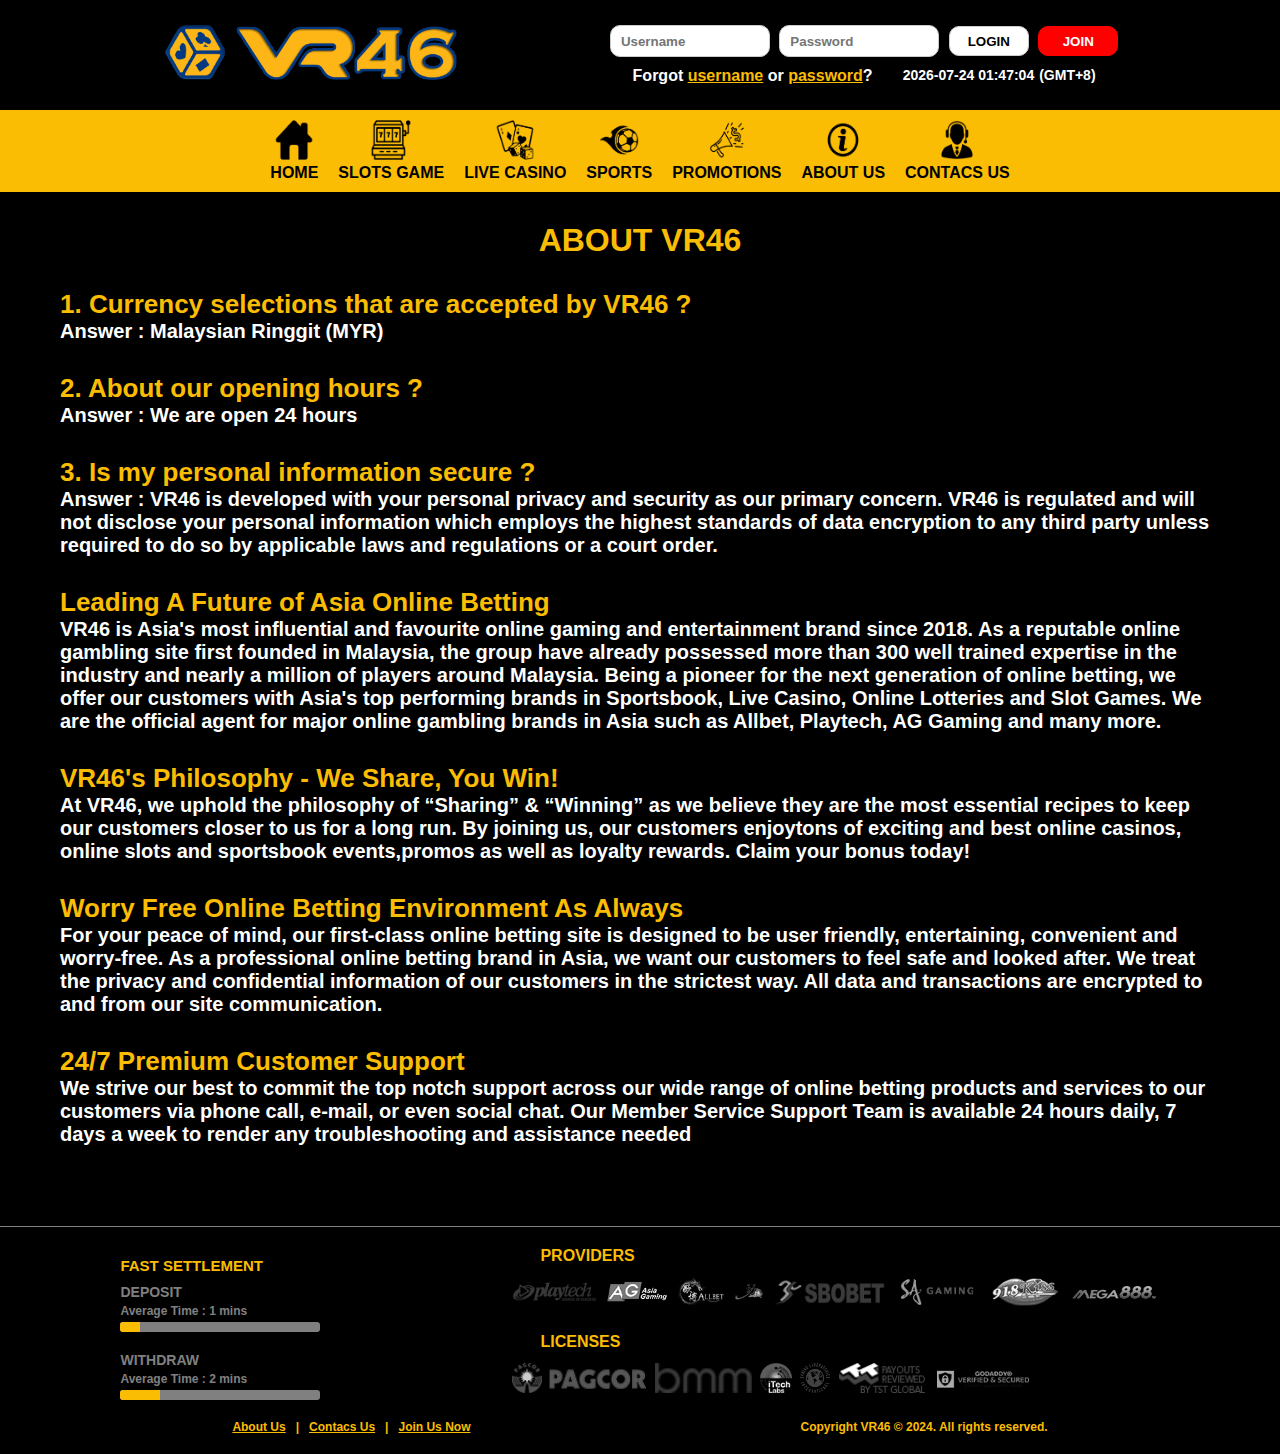
<file: about.html>
<!DOCTYPE html>
<html>
<head>
	<meta charset="utf-8">
	<link rel="stylesheet" type="text/css" href="style.css">

	<title>VR46 Gaming</title>
	<link rel="shortcut icon" href="Banner\Icon\logo.png">
	
	<style>
		#outer0 {
			display: flex;
			justify-content: center;
			text-align: center;
		}
	</style>

</head>
<body onload="startTime()">

<div id="outer0">
	<div id="inner0"></div>

		<header>

				<div class="header-cover">

						<div class="header-logo">
							<img src="Banner\iconspin.png" class="iconspin">
							<img src="Banner\logo2.png" class="logo">
						</div>


					<div class="header-cont">
							<input type="text" name="Username" placeholder="Username" class="box" required>
							<input type="password" name="Password" placeholder="Password" class="box" required>
							<button class="login"><a href="about.html" type="button">LOGIN</a></button>
							<button class="join"><a href="join.html">JOIN</a></button>

						<div class="header-down">
							<div>
								Forgot&nbsp;<a href="contac.html">username</a>&nbsp;or&nbsp;<a href="contac.html">password</a>?
							</div>

							<div id="time" class="time"></div>
							<p>(GMT+8)</p>

						</div>

					</div>

				</div>
		</header>
</div>

		<script>
		function startTime() {
		  const today = new Date();
		  let mo = today.getMonth() + 1;
		  let de = today.getDate();
		  let y = today.getFullYear();
		  let h = today.getHours();
		  let m = today.getMinutes();
		  let s = today.getSeconds();
		  m = checkTime(m);
		  s = checkTime(s);
		  mo = checkTime(mo);
		  de = checkTime(de);
		  h = checkTime(h);
		  
		  
		  document.getElementById('time').innerHTML =  y + "-" + mo + "-" + de + " " +  h + ":" + m + ":" + s;
		  setTimeout(startTime, 1000);
		}

		function checkTime(i) {
		  if (i < 10) {i = "0" + i};  // add zero in front of numbers < 10
		  return i;
		}
	</script>


	<!-- Top Bar Content -->

	<nav class="navbar">
		<div class="navdiv">
			<ul>

				<li class="page-nav">
					<a href="index.html">
						<div class="div-nav">
							<div class="nav-icon"> <img src="Banner\Icon\home.png"></div>
								<div class="wor-nav">HOME</div>
						</div>
					</a>
				</li>

				<li class="page-nav">
					<a href="#">
						<div class="div-nav">
							<div class="nav-icon"> <img src="Banner\Icon\slot.png"></div>
								<div class="wor-nav">SLOTS GAME</div>
						</div>
					</a>

					<div class="control-sub">
						<ul id="submenu">

							<div class="menu-product">

										<div class="product-sub">
											<li>
												<a href="join.html">
												<div class="div-nav">
												<div class="nav-icon"> <img src="Banner\Product\Slot\s1.png"></div>
											</li>
										</div>

										<div class="product-sub">
											<li>
												<a href="join.html">
												<div class="div-nav">
												<div class="nav-icon"> <img src="Banner\Product\Slot\s2.png"></div>
											</li>
										</div>

										<div class="product-sub">
											<li>
												<a href="join.html">
												<div class="div-nav">
												<div class="nav-icon"> <img src="Banner\Product\Slot\s3.png"></div>
											</li>
										</div>

										<div class="product-sub">
											<li>
												<a href="join.html">
												<div class="div-nav">
												<div class="nav-icon"> <img src="Banner\Product\Slot\s4.png"></div>
											</li>
										</div>

										<div class="product-sub">
											<li>
												<a href="join.html">
												<div class="div-nav">
												<div class="nav-icon"> <img src="Banner\Product\Slot\s5.png"></div>
											</li>
										</div>

										<div class="product-sub">
											<li>
												<a href="join.html">
												<div class="div-nav">
												<div class="nav-icon"> <img src="Banner\Product\Slot\s6.png"></div>
											</li>
										</div>

							</div>

						</ul>
					</div>

				</li>

				<li class="page-nav">
					<a href="#">
						<div class="div-nav">
							<div class="nav-icon"> <img src="Banner\Icon\live.png"></div>
								<div class="wor-nav">LIVE CASINO</div>
						</div>
					</a>

					<div class="control-sub">
						<ul id="submenu">

							<div class="menu-product">

										<div class="product-sub">
											<li>
												<a href="join.html">
												<div class="div-nav">
												<div class="nav-icon"> <img src="Banner\Product\Live\l1.png"></div>
											</li>
										</div>

										<div class="product-sub">
											<li>
												<a href="join.html">
												<div class="div-nav">
												<div class="nav-icon"> <img src="Banner\Product\Live\l2.png"></div>
											</li>
										</div>

										<div class="product-sub">
											<li>
												<a href="join.html">
												<div class="div-nav">
												<div class="nav-icon"> <img src="Banner\Product\Live\l3.png"></div>
											</li>
										</div>

										<div class="product-sub">
											<li>
												<a href="join.html">
												<div class="div-nav">
												<div class="nav-icon"> <img src="Banner\Product\Live\l5.png"></div>
											</li>
										</div>

										<div class="product-sub">
											<li>
												<a href="join.html">
												<div class="div-nav">
												<div class="nav-icon"> <img src="Banner\Product\Live\l6.png"></div>
											</li>
										</div>

										<div class="product-sub">
											<li>
												<a href="join.html">
												<div class="div-nav">
												<div class="nav-icon"> <img src="Banner\Product\Live\l7.png"></div>
											</li>
										</div>

							</div>

						</ul>
					</div>

				</li>

				<li class="page-nav">
					<a href="#">
						<div class="div-nav">
							<div class="nav-icon"> <img src="Banner\Icon\sport.png"></div>
								<div class="wor-nav">SPORTS</div>
						</div>
					</a>

					<div class="control-sub">
						<ul id="submenu">

							<div class="menu-product">

										<div class="product-sub">
											<li>
												<a href="join.html">
												<div class="div-nav">
												<div class="nav-icon"> <img src="Banner\Product\Sport\maxbet.png"></div>
											</li>
										</div>

							</div>

						</ul>
					</div>

				</li>

				<li class="page-nav">
					<a href="promotion.html">
						<div class="div-nav">
							<div class="nav-icon"> <img src="Banner\Icon\promotion.png"></div>
								<div class="wor-nav">PROMOTIONS</div>
						</div>
					</a>
				</li>

				<li class="page-nav">
					<a href="about.html">
						<div class="div-nav">
							<div class="nav-icon"> <img src="Banner\Icon\about.png"></div>
								<div class="wor-nav">ABOUT US</div>
						</div>
					</a>
				</li>

				<li class="page-nav">
					<a href="contac.html">
						<div class="div-nav">
							<div class="nav-icon"> <img src="Banner\Icon\contac.png"></div>
								<div class="wor-nav">CONTACS US</div>
						</div>
					</a>
				</li>

			</ul>
		</div>
	</nav>

	<!-- End Top Bar Content -->

	<div class="about">
		<h1>ABOUT VR46</h1>

		<div class="about1">
			<h2>1. Currency selections that are accepted by VR46 ?</h2>
			<h6>Answer : Malaysian Ringgit (MYR)</h6>
		</div>

		<div class="about2">
		<h2>2. About our opening hours ?</h2>
		<h6>Answer : We are open 24 hours</h6>
		</div>

		<div class="about3">
		<h2>3. Is my personal information secure ?</h2>
		<h6>Answer : VR46 is developed with your personal privacy and security as our primary concern.  VR46 is regulated and will not disclose your personal information which employs the highest standards of data encryption to any third party unless required to do so by applicable laws and regulations or a court order. </h6>
		</div>

		<div class="about-all">
		<h2>Leading A Future of Asia Online Betting</h2>
		<h6>VR46 is Asia's most influential and favourite online gaming and entertainment brand since 2018. As a reputable online gambling site first founded in Malaysia, the group have already possessed more than 300 well trained expertise in the industry and nearly a million of players around Malaysia. Being a pioneer for the next generation of online betting, we offer our customers with Asia's top performing brands in Sportsbook, Live Casino, Online Lotteries and Slot Games. We are the official agent for major online gambling brands in Asia such as Allbet, Playtech, AG Gaming and many more.</h6>
		</div>
			
		<div class="about-all">
		<h2>VR46's Philosophy - We Share, You Win!</h2>
		<h6>At VR46, we uphold the philosophy of “Sharing” & “Winning” as we believe they are the most essential recipes to keep our customers closer to us for a long run. By joining us, our customers enjoytons of exciting and best online casinos, online slots and sportsbook events,promos as well as loyalty rewards. Claim your bonus today!</h6>
		</div>
		
		<div class="about-all">
		<h2>Worry Free Online Betting Environment As Always</h2>
		<h6>For your peace of mind, our first-class online betting site is designed to be user friendly, entertaining, convenient and worry-free. As a professional online betting brand in Asia, we want our customers to feel safe and looked after. We treat the privacy and confidential information of our customers in the strictest way. All data and transactions are encrypted to and from our site communication.</h6>
		</div>

		<div class="about-all">
		<h2>24/7 Premium Customer Support</h2>
		<h6>We strive our best to commit the top notch support across our wide range of online betting products and services to our customers via phone call, e-mail, or even social chat. Our Member Service Support Team is available 24 hours daily, 7 days a week to render any troubleshooting and assistance needed</h6>
		</div>

	</div>
		
<!-- Footer container -->

<div class="footer-bg">

	<div id="verticle-line" class="footer-line"></div>

	<div id="outer10">
		<div id="inner10"></div>

	<div class="row1">

		<div class="footer">
			<div class="process">
				<div class="top-name">FAST SETTLEMENT</div>
				<div class="container-text">DEPOSIT</div>
				<div class="container-text2">Average Time : 1 mins</div>
				<div class="process-bar">
					<div class="processd1 processd2"></div>
				</div>
				<div class="container-text">WITHDRAW</div>
				<div class="container-text2">Average Time : 2 mins</div>
				<div class="process-bar">
					<div class="processw1 processw2"></div>
				</div>
			</div>
		</div>

		<div class="footer">
			<div class="footer-divider">
				<div class="top-name2">PROVIDERS</div>
				<img src="Banner\Footer\providers1.png" class="footer-banner">
				<img src="Banner\Footer\providers2.png" class="footer-banner">
				<img src="Banner\Footer\providers3.png" class="footer-banner">
				<img src="Banner\Footer\providers4.png" class="footer-banner">
				<img src="Banner\Footer\providers5.png" class="footer-banner">
				<img src="Banner\Footer\providers6.png" class="footer-banner">
				<img src="Banner\Footer\providers7.png" class="footer-banner">
				<img src="Banner\Footer\providers8.png" class="footer-banner">
				<div class="top-name2">LICENSES</div>
				<img src="Banner\Footer\licenses1.png" class="footer-banner">
				<img src="Banner\Footer\licenses2.png" class="footer-banner">
				<img src="Banner\Footer\licenses3.png" class="footer-banner">
				<img src="Banner\Footer\licenses4.png" class="footer-banner">
				<img src="Banner\Footer\licenses5.png" class="footer-banner">
				<img src="Banner\Footer\licenses6.png" class="footer-banner">
			</div>
		</div>

	</div>

		<div class="bottom-finish">
			<div class="bottom-text">
				<a href="about.html">About Us</a>
				<div class="text-divider">|</div>
				<a href="contac.html">Contacs Us</a>
				<div class="text-divider">|</div>
				<a href="join.html">Join Us Now</a>
			</div>
				<div class="copyright">Copyright VR46 © 2024. All rights reserved.</div>
		</div>
	</div>
</div>

<!-- End Footer container -->

</body>
</html>
</file>
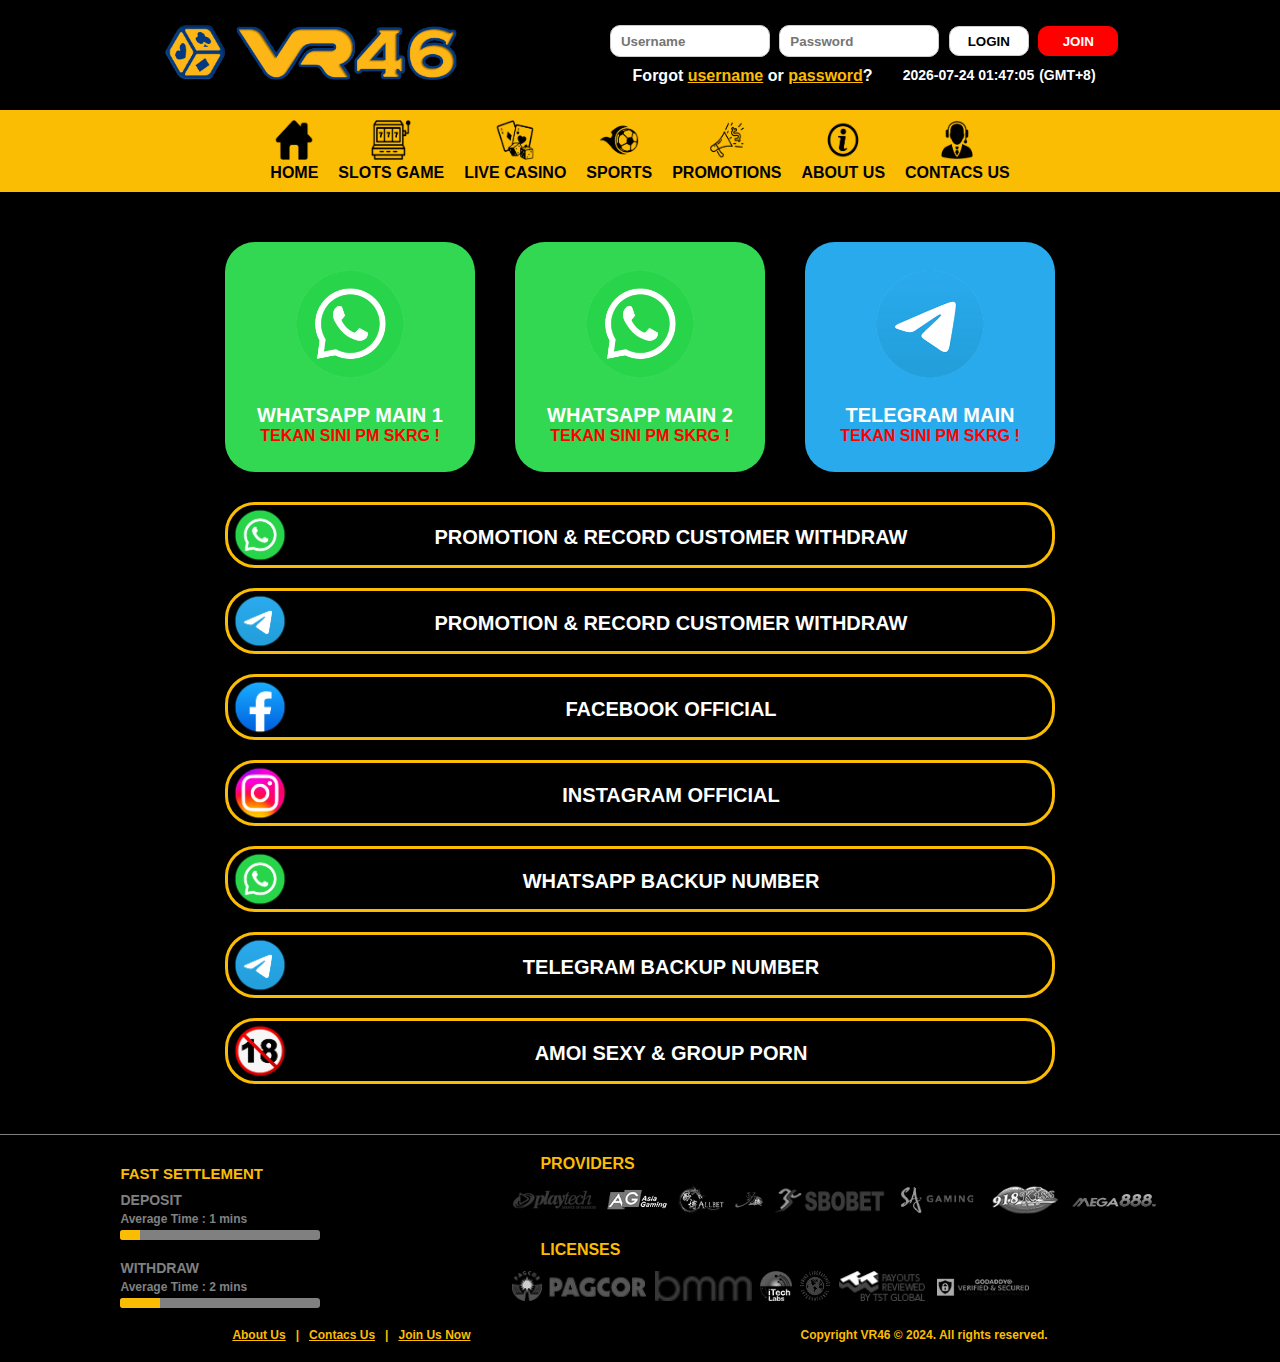
<file: contac.html>
<!DOCTYPE html>
<html>
<head>
	<meta charset="utf-8">
	<link rel="stylesheet" type="text/css" href="style.css">

	<title>VR46 Gaming</title>
	<link rel="shortcut icon" href="Banner\Icon\logo.png">

	<style>
		#outer {
			display: flex;
			justify-content: center;
			text-align: center;
		}
	</style>

	<style>
		#outer2 {
			display: flex;
			justify-content: center;
			text-align: center;
		}
	</style>

	<style>
		#outer0 {
			display: flex;
			justify-content: center;
			text-align: center;
		}
	</style>

</head>
<body onload="startTime()">

<div id="outer0">
	<div id="inner0"></div>

		<header>

				<div class="header-cover">

						<div class="header-logo">
							<img src="Banner\iconspin.png" class="iconspin">
							<img src="Banner\logo2.png" class="logo">
						</div>


					<div class="header-cont">
							<input type="text" name="Username" placeholder="Username" class="box" required>
							<input type="password" name="Password" placeholder="Password" class="box" required>
							<button class="login"><a href="contac.html" type="button">LOGIN</a></button>
							<button class="join"><a href="join.html">JOIN</a></button>

						<div class="header-down">
							<div>
								Forgot&nbsp;<a href="contac.html">username</a>&nbsp;or&nbsp;<a href="contac.html">password</a>?
							</div>

							<div id="time" class="time"></div>
							<p>(GMT+8)</p>

						</div>

					</div>

				</div>
		</header>
</div>

		<script>
		function startTime() {
		  const today = new Date();
		  let mo = today.getMonth() + 1;
		  let de = today.getDate();
		  let y = today.getFullYear();
		  let h = today.getHours();
		  let m = today.getMinutes();
		  let s = today.getSeconds();
		  m = checkTime(m);
		  s = checkTime(s);
		  mo = checkTime(mo);
		  de = checkTime(de);
		  h = checkTime(h);
		  
		  
		  document.getElementById('time').innerHTML =  y + "-" + mo + "-" + de + " " +  h + ":" + m + ":" + s;
		  setTimeout(startTime, 1000);
		}

		function checkTime(i) {
		  if (i < 10) {i = "0" + i};  // add zero in front of numbers < 10
		  return i;
		}
	</script>


	<!-- Top Bar Content -->

	<nav class="navbar">
		<div class="navdiv">
			<ul>

				<li class="page-nav">
					<a href="index.html">
						<div class="div-nav">
							<div class="nav-icon"> <img src="Banner\Icon\home.png"></div>
								<div class="wor-nav">HOME</div>
						</div>
					</a>
				</li>

				<li class="page-nav">
					<a href="#">
						<div class="div-nav">
							<div class="nav-icon"> <img src="Banner\Icon\slot.png"></div>
								<div class="wor-nav">SLOTS GAME</div>
						</div>
					</a>

					<div class="control-sub">
						<ul id="submenu">

							<div class="menu-product">

										<div class="product-sub">
											<li>
												<a href="join.html">
												<div class="div-nav">
												<div class="nav-icon"> <img src="Banner\Product\Slot\s1.png"></div>
											</li>
										</div>

										<div class="product-sub">
											<li>
												<a href="join.html">
												<div class="div-nav">
												<div class="nav-icon"> <img src="Banner\Product\Slot\s2.png"></div>
											</li>
										</div>

										<div class="product-sub">
											<li>
												<a href="join.html">
												<div class="div-nav">
												<div class="nav-icon"> <img src="Banner\Product\Slot\s3.png"></div>
											</li>
										</div>

										<div class="product-sub">
											<li>
												<a href="join.html">
												<div class="div-nav">
												<div class="nav-icon"> <img src="Banner\Product\Slot\s4.png"></div>
											</li>
										</div>

										<div class="product-sub">
											<li>
												<a href="join.html">
												<div class="div-nav">
												<div class="nav-icon"> <img src="Banner\Product\Slot\s5.png"></div>
											</li>
										</div>

										<div class="product-sub">
											<li>
												<a href="join.html">
												<div class="div-nav">
												<div class="nav-icon"> <img src="Banner\Product\Slot\s6.png"></div>
											</li>
										</div>

							</div>

						</ul>
					</div>

				</li>

				<li class="page-nav">
					<a href="#">
						<div class="div-nav">
							<div class="nav-icon"> <img src="Banner\Icon\live.png"></div>
								<div class="wor-nav">LIVE CASINO</div>
						</div>
					</a>

					<div class="control-sub">
						<ul id="submenu">

							<div class="menu-product">

										<div class="product-sub">
											<li>
												<a href="join.html">
												<div class="div-nav">
												<div class="nav-icon"> <img src="Banner\Product\Live\l1.png"></div>
											</li>
										</div>

										<div class="product-sub">
											<li>
												<a href="join.html">
												<div class="div-nav">
												<div class="nav-icon"> <img src="Banner\Product\Live\l2.png"></div>
											</li>
										</div>

										<div class="product-sub">
											<li>
												<a href="join.html">
												<div class="div-nav">
												<div class="nav-icon"> <img src="Banner\Product\Live\l3.png"></div>
											</li>
										</div>

										<div class="product-sub">
											<li>
												<a href="join.html">
												<div class="div-nav">
												<div class="nav-icon"> <img src="Banner\Product\Live\l5.png"></div>
											</li>
										</div>

										<div class="product-sub">
											<li>
												<a href="join.html">
												<div class="div-nav">
												<div class="nav-icon"> <img src="Banner\Product\Live\l6.png"></div>
											</li>
										</div>

										<div class="product-sub">
											<li>
												<a href="join.html">
												<div class="div-nav">
												<div class="nav-icon"> <img src="Banner\Product\Live\l7.png"></div>
											</li>
										</div>

							</div>

						</ul>
					</div>

				</li>

				<li class="page-nav">
					<a href="#">
						<div class="div-nav">
							<div class="nav-icon"> <img src="Banner\Icon\sport.png"></div>
								<div class="wor-nav">SPORTS</div>
						</div>
					</a>

					<div class="control-sub">
						<ul id="submenu">

							<div class="menu-product">

										<div class="product-sub">
											<li>
												<a href="join.html">
												<div class="div-nav">
												<div class="nav-icon"> <img src="Banner\Product\Sport\maxbet.png"></div>
											</li>
										</div>

							</div>

						</ul>
					</div>

				</li>

				<li class="page-nav">
					<a href="promotion.html">
						<div class="div-nav">
							<div class="nav-icon"> <img src="Banner\Icon\promotion.png"></div>
								<div class="wor-nav">PROMOTIONS</div>
						</div>
					</a>
				</li>

				<li class="page-nav">
					<a href="about.html">
						<div class="div-nav">
							<div class="nav-icon"> <img src="Banner\Icon\about.png"></div>
								<div class="wor-nav">ABOUT US</div>
						</div>
					</a>
				</li>

				<li class="page-nav">
					<a href="contac.html">
						<div class="div-nav">
							<div class="nav-icon"> <img src="Banner\Icon\contac.png"></div>
								<div class="wor-nav">CONTACS US</div>
						</div>
					</a>
				</li>

			</ul>
		</div>
	</nav>

	<!-- End Top Bar Content -->

<div id="outer">
	<div id="inner"></div>


	<div class="contac-link-row1">
		

		<div class="per-contac-cover contac-whatsapp-cover">
			<a href="https://wbvr461.wasap.my">
				<div class="per-contac-container">
					<img src="Banner\Social\Whatsapp.png">
					<div class="contac-row1-word">
						<div class="">WHATSAPP MAIN 1</div>
						<div class="upper-contac-wor2">TEKAN SINI PM SKRG !</div>
					</div>
				</div>
			</a>
		</div>


		<div class="per-contac-cover contac-wechat-cover">
			<a href="https://wbvr462.wasap.my">
				<div class="per-contac-container">
					<img src="Banner\Social\Whatsapp.png">
					<div class="contac-row1-word">
						<div class="">WHATSAPP MAIN 2</div>
						<div class="upper-contac-wor2">TEKAN SINI PM SKRG !</div>
					</div>
				</div>
			</a>
		</div>


		<div class="per-contac-cover contac-telegram-cover">
			<a href="https://t.me/vr46_main?text=Amoi+Nak+Join+Dari+Website">
				<div class="per-contac-container">
					<img src="Banner\Social\Telegram.png">
					<div class="contac-row1-word">
						<div class="">TELEGRAM MAIN</div>
						<div class="upper-contac-wor2">TEKAN SINI PM SKRG !</div>
					</div>
				</div>
			</a>
		</div>

	</div>
	

</div>


<div id="outer0">
	<div id="inner0"></div>


	<div class="contac-row2-all-cover">


			<div class="contac-row2-per">
				<a href="https://bit.ly/3V16ujN">

					<div class="contac-row2-container-cover">

						<div class="contac-row2-left">
							<img src="Banner\Social\Whatsapp.png">
						</div>

						<div class="contac-row2-right">
							<div class="contac-row2-wordi">PROMOTION & RECORD CUSTOMER WITHDRAW</div>
						</div>

					</div>

				</a>
			</div>


			<div class="contac-row2-per">
				<a href="https://bit.ly/3V0PMAO">

					<div class="contac-row2-container-cover">

						<div class="contac-row2-left">
							<img src="Banner\Social\Telegram.png">
						</div>

						<div class="contac-row2-right">
							<div class="contac-row2-wordi">PROMOTION & RECORD CUSTOMER WITHDRAW</div>
						</div>

					</div>

				</a>
			</div>


			<div class="contac-row2-per">
				<a href="https://bit.ly/3UXZJ2f">

					<div class="contac-row2-container-cover">

						<div class="contac-row2-left">
							<img src="Banner\Social\Facebook.png">
						</div>

						<div class="contac-row2-right">
							<div class="contac-row2-wordi">FACEBOOK OFFICIAL</div>
						</div>

					</div>

				</a>
			</div>


			<div class="contac-row2-per">
				<a href="https://bit.ly/4dXiw6j">

					<div class="contac-row2-container-cover">

						<div class="contac-row2-left">
							<img src="Banner\Social\Instagram.png">
						</div>

						<div class="contac-row2-right">
							<div class="contac-row2-wordi">INSTAGRAM OFFICIAL</div>
						</div>

					</div>

				</a>
			</div>


			<div class="contac-row2-per">
				<a href="https://wa.link/badsmf">

					<div class="contac-row2-container-cover">

						<div class="contac-row2-left">
							<img src="Banner\Social\Whatsapp.png">
						</div>

						<div class="contac-row2-right">
							<div class="contac-row2-wordi">WHATSAPP BACKUP NUMBER</div>
						</div>

					</div>

				</a>
			</div>


			<div class="contac-row2-per">
				<a href="https://t.me/vr46_mkt2?text=VR46+Backup+Number">

					<div class="contac-row2-container-cover">

						<div class="contac-row2-left">
							<img src="Banner\Social\Telegram.png">
						</div>

						<div class="contac-row2-right">
							<div class="contac-row2-wordi">TELEGRAM BACKUP NUMBER</div>
						</div>

					</div>

				</a>
			</div>


			<div class="contac-row2-per">
				<a href="https://bit.ly/450JWUH">

					<div class="contac-row2-container-cover">

						<div class="contac-row2-left">
							<img src="Banner\Social\Porn18.png">
						</div>

						<div class="contac-row2-right">
							<div class="contac-row2-wordi">AMOI SEXY & GROUP PORN</div>
						</div>

					</div>

				</a>
			</div>



	</div>

</div>

<!-- Footer container -->

<div class="footer-bg">

	<div id="verticle-line" class="footer-line"></div>

	<div id="outer10">
		<div id="inner10"></div>

	<div class="row1">

		<div class="footer">
			<div class="process">
				<div class="top-name">FAST SETTLEMENT</div>
				<div class="container-text">DEPOSIT</div>
				<div class="container-text2">Average Time : 1 mins</div>
				<div class="process-bar">
					<div class="processd1 processd2"></div>
				</div>
				<div class="container-text">WITHDRAW</div>
				<div class="container-text2">Average Time : 2 mins</div>
				<div class="process-bar">
					<div class="processw1 processw2"></div>
				</div>
			</div>
		</div>

		<div class="footer">
			<div class="footer-divider">
				<div class="top-name2">PROVIDERS</div>
				<img src="Banner\Footer\providers1.png" class="footer-banner">
				<img src="Banner\Footer\providers2.png" class="footer-banner">
				<img src="Banner\Footer\providers3.png" class="footer-banner">
				<img src="Banner\Footer\providers4.png" class="footer-banner">
				<img src="Banner\Footer\providers5.png" class="footer-banner">
				<img src="Banner\Footer\providers6.png" class="footer-banner">
				<img src="Banner\Footer\providers7.png" class="footer-banner">
				<img src="Banner\Footer\providers8.png" class="footer-banner">
				<div class="top-name2">LICENSES</div>
				<img src="Banner\Footer\licenses1.png" class="footer-banner">
				<img src="Banner\Footer\licenses2.png" class="footer-banner">
				<img src="Banner\Footer\licenses3.png" class="footer-banner">
				<img src="Banner\Footer\licenses4.png" class="footer-banner">
				<img src="Banner\Footer\licenses5.png" class="footer-banner">
				<img src="Banner\Footer\licenses6.png" class="footer-banner">
			</div>
		</div>

	</div>

		<div class="bottom-finish">
			<div class="bottom-text">
				<a href="about.html">About Us</a>
				<div class="text-divider">|</div>
				<a href="contac.html">Contacs Us</a>
				<div class="text-divider">|</div>
				<a href="join.html">Join Us Now</a>
			</div>
				<div class="copyright">Copyright VR46 © 2024. All rights reserved.</div>
		</div>
	</div>
</div>

<!-- End Footer container -->

</body>
</html>
</file>
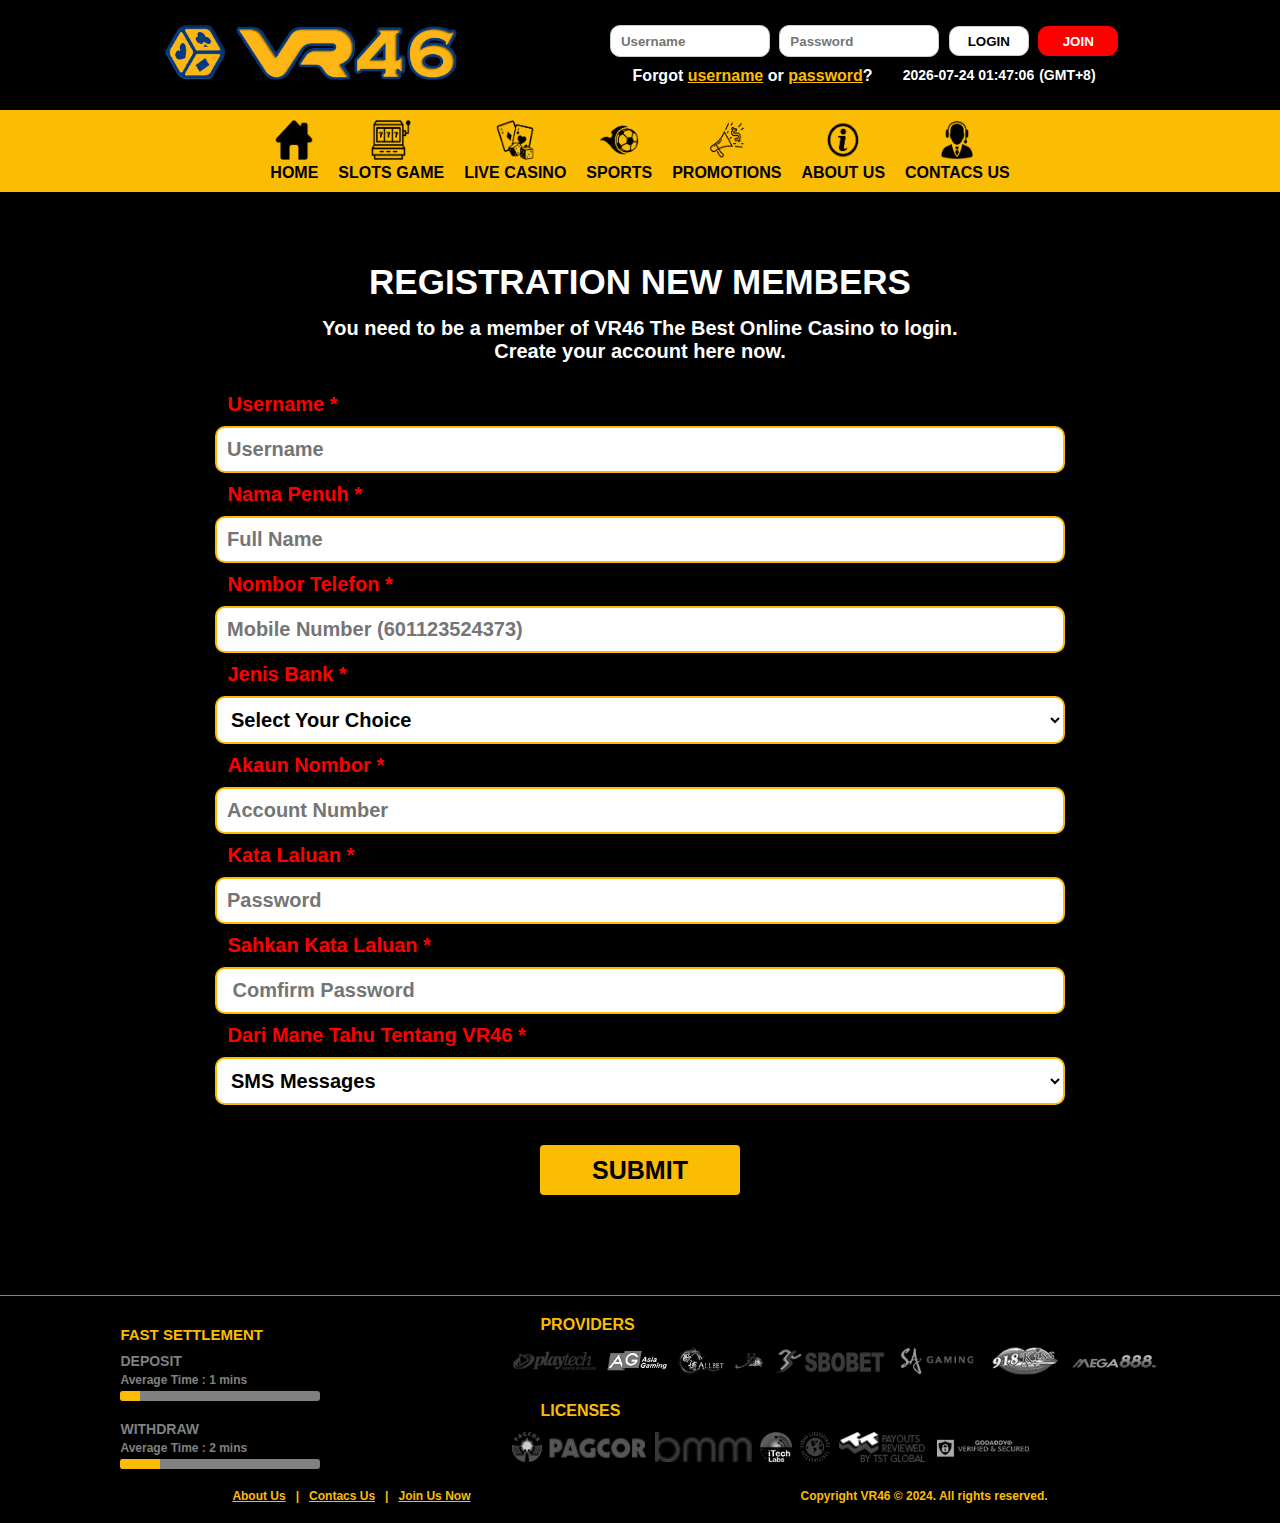
<file: join.html>
<!DOCTYPE html>
<html>
<head>
	<meta charset="utf-8">
	<link rel="stylesheet" type="text/css" href="style.css">

	<title>VR46 Gaming</title>
	<link rel="shortcut icon" href="Banner\Icon\logo.png">

	<style>
		#outer {
			display: flex;
			justify-content: center;
			text-align: center;
		}
	</style>

	<style>
		#outer0 {
			display: flex;
			justify-content: center;
			text-align: center;
		}
	</style>

	<script src="https://ajax.googleapis.com/ajax/libs/jquery/3.5.1/jquery.min.js"></script>
	
</head>
<body onload="startTime()">

<div id="outer0">
	<div id="inner0"></div>

		<header>

						<div class="header-logo">
							<img src="Banner\iconspin.png" class="iconspin">
							<img src="Banner\logo2.png" class="logo">
						</div>


					<div class="header-cont">
							<input type="text" name="Username" placeholder="Username" class="box" required>
							<input type="password" name="Password" placeholder="Password" class="box" required>
							<button class="login"><a href="join.html" type="button">LOGIN</a></button>
							<button class="join"><a href="join.html">JOIN</a></button>

						<div class="header-down">
							<div>
								Forgot&nbsp;<a href="contac.html">username</a>&nbsp;or&nbsp;<a href="contac.html">password</a>?
							</div>

							<div id="time" class="time"></div>
							<p>(GMT+8)</p>

						</div>

					</div>

				</div>
		</header>
</div>

		<script>
		function startTime() {
		  const today = new Date();
		  let mo = today.getMonth() + 1;
		  let de = today.getDate();
		  let y = today.getFullYear();
		  let h = today.getHours();
		  let m = today.getMinutes();
		  let s = today.getSeconds();
		  m = checkTime(m);
		  s = checkTime(s);
		  mo = checkTime(mo);
		  de = checkTime(de);
		  h = checkTime(h);
		  
		  
		  document.getElementById('time').innerHTML =  y + "-" + mo + "-" + de + " " +  h + ":" + m + ":" + s;
		  setTimeout(startTime, 1000);
		}

		function checkTime(i) {
		  if (i < 10) {i = "0" + i};  // add zero in front of numbers < 10
		  return i;
		}
	</script>


	<!-- Top Bar Content -->

	<nav class="navbar">
		<div class="navdiv">
			<ul>

				<li class="page-nav">
					<a href="index.html">
						<div class="div-nav">
							<div class="nav-icon"> <img src="Banner\Icon\home.png"></div>
								<div class="wor-nav">HOME</div>
						</div>
					</a>
				</li>

				<li class="page-nav">
					<a href="#">
						<div class="div-nav">
							<div class="nav-icon"> <img src="Banner\Icon\slot.png"></div>
								<div class="wor-nav">SLOTS GAME</div>
						</div>
					</a>

					<div class="control-sub">
						<ul id="submenu">

							<div class="menu-product">

										<div class="product-sub">
											<li>
												<a href="join.html">
												<div class="div-nav">
												<div class="nav-icon"> <img src="Banner\Product\Slot\s1.png"></div>
											</li>
										</div>

										<div class="product-sub">
											<li>
												<a href="join.html">
												<div class="div-nav">
												<div class="nav-icon"> <img src="Banner\Product\Slot\s2.png"></div>
											</li>
										</div>

										<div class="product-sub">
											<li>
												<a href="join.html">
												<div class="div-nav">
												<div class="nav-icon"> <img src="Banner\Product\Slot\s3.png"></div>
											</li>
										</div>

										<div class="product-sub">
											<li>
												<a href="join.html">
												<div class="div-nav">
												<div class="nav-icon"> <img src="Banner\Product\Slot\s4.png"></div>
											</li>
										</div>

										<div class="product-sub">
											<li>
												<a href="join.html">
												<div class="div-nav">
												<div class="nav-icon"> <img src="Banner\Product\Slot\s5.png"></div>
											</li>
										</div>

										<div class="product-sub">
											<li>
												<a href="join.html">
												<div class="div-nav">
												<div class="nav-icon"> <img src="Banner\Product\Slot\s6.png"></div>
											</li>
										</div>

							</div>

						</ul>
					</div>

				</li>

				<li class="page-nav">
					<a href="#">
						<div class="div-nav">
							<div class="nav-icon"> <img src="Banner\Icon\live.png"></div>
								<div class="wor-nav">LIVE CASINO</div>
						</div>
					</a>

					<div class="control-sub">
						<ul id="submenu">

							<div class="menu-product">

										<div class="product-sub">
											<li>
												<a href="join.html">
												<div class="div-nav">
												<div class="nav-icon"> <img src="Banner\Product\Live\l1.png"></div>
											</li>
										</div>

										<div class="product-sub">
											<li>
												<a href="join.html">
												<div class="div-nav">
												<div class="nav-icon"> <img src="Banner\Product\Live\l2.png"></div>
											</li>
										</div>

										<div class="product-sub">
											<li>
												<a href="join.html">
												<div class="div-nav">
												<div class="nav-icon"> <img src="Banner\Product\Live\l3.png"></div>
											</li>
										</div>

										<div class="product-sub">
											<li>
												<a href="join.html">
												<div class="div-nav">
												<div class="nav-icon"> <img src="Banner\Product\Live\l5.png"></div>
											</li>
										</div>

										<div class="product-sub">
											<li>
												<a href="join.html">
												<div class="div-nav">
												<div class="nav-icon"> <img src="Banner\Product\Live\l6.png"></div>
											</li>
										</div>

										<div class="product-sub">
											<li>
												<a href="join.html">
												<div class="div-nav">
												<div class="nav-icon"> <img src="Banner\Product\Live\l7.png"></div>
											</li>
										</div>

							</div>

						</ul>
					</div>

				</li>

				<li class="page-nav">
					<a href="#">
						<div class="div-nav">
							<div class="nav-icon"> <img src="Banner\Icon\sport.png"></div>
								<div class="wor-nav">SPORTS</div>
						</div>
					</a>

					<div class="control-sub">
						<ul id="submenu">

							<div class="menu-product">

										<div class="product-sub">
											<li>
												<a href="join.html">
												<div class="div-nav">
												<div class="nav-icon"> <img src="Banner\Product\Sport\maxbet.png"></div>
											</li>
										</div>

							</div>

						</ul>
					</div>

				</li>

				<li class="page-nav">
					<a href="promotion.html">
						<div class="div-nav">
							<div class="nav-icon"> <img src="Banner\Icon\promotion.png"></div>
								<div class="wor-nav">PROMOTIONS</div>
						</div>
					</a>
				</li>

				<li class="page-nav">
					<a href="about.html">
						<div class="div-nav">
							<div class="nav-icon"> <img src="Banner\Icon\about.png"></div>
								<div class="wor-nav">ABOUT US</div>
						</div>
					</a>
				</li>

				<li class="page-nav">
					<a href="contac.html">
						<div class="div-nav">
							<div class="nav-icon"> <img src="Banner\Icon\contac.png"></div>
								<div class="wor-nav">CONTACS US</div>
						</div>
					</a>
				</li>

			</ul>
		</div>
	</nav>

	<!-- End Top Bar Content -->

<div id="outer">
	<div id="inner"></div>

	<div class="register">
		<form method="post" action="" class="form" onsubmit=" return sender()">

			<h4>REGISTRATION NEW MEMBERS</h4>

			<h5>You need to be a member of VR46 The Best Online Casino to login.</h5>
			<h6>Create your account here now.</h6>


       		<div class="div-bjoin">

       			<div class="done-register">

       				<div class="success" id="success">

       					<div class="register-style">

	       					<img src="Banner\Icon\success.png">

	       					<div class="wor-join-cover">
								<div class="wor-join">You have successfully registered at VR46</div>
								<div class="wor-join">Please check your whatsapp messages or Login</div>
							</div>

								<div class="done-reg-button">
									<button><a href="index.html">Login Now</a></button>
									<button class="reg-bt-2"><a href="contac.html">Customer Service</a></button>
								</div>

						</div>

					</div>


					<div class="danger" id="danger">

						<div class="register-style">

							<img src="Banner\Icon\error.png">
							<div class="wor-join">Feilds can't be Empty ! Please try again or contacs our customer service.</div>

							<div class="done-reg-button">
								<button><a href="join.html">Try Again</a></button>
								<button class="reg-bt-2"><a href="contac.html">Customer Service</a></button>
							</div>

						</div>

					</div>

				</div>

			</div>


			<label>Username *</label>
			<br>
			<input type="text" name="username" placeholder="Username" id="username" required>
			<br>

			<label>Nama Penuh *</label>
			<br>
			<input type="text" name="fullname" placeholder="Full Name" id="fullname" required>
			<br>

			<label>Nombor Telefon *</label>
			<br>
			<input type="number" name="number" placeholder="Mobile Number (601123524373)" id="number" required>
			<br>

			<label>Jenis Bank *</label>
			<br>
			<select name="bank" data-placeholder="Select Your Choice" id="bank" required>
	       			<option value="Select Your Choice">Select Your Choice</option>
	       					<option value="Maybank">Maybank</option>
	       					<option value="Cimb Bank">Cimb Bank</option>
	       					<option value="Public Bank">Public Bank</option>
	       					<option value="Hong Leong Bank">Hong Leong Bank</option>
	       					<option value="Rhb Bank">Rhb Bank</option>
	       					<option value="Bank Simpanan Nasional">Bank Simpanan Nasional</option>
	       					<option value="Touch n Go">Touch n Go</option>
	       					<option value="Ambank">Ambank</option>
	       					<option value="Agrobank">Agrobank</option>
	       					<option value="Bank Islam">Bank Islam</option>
	       					<option value="Bank Muamalat">Bank Muamalat</option>
	       					<option value="Rakyat Malaysia">Rakyat Malaysia</option>
	       					<option value="Affin Bank">Affin Bank</option>
	       					<option value="Alliance Bank">Alliance Bank</option>
	       					<option value="Ocbc Bank">Ocbc Bank</option>
	       					<option value="Hsbc Bank">Hsbc Bank</option>
							<option value="United Overseas Bank">United Overseas Bank</option>
	       					<option value="Citibank">Citibank</option>
	       					<option value="Mbsb Bank">Mbsb Bank</option>
	       					<option value="GxBank">GxBank</option>
	       					<option value="ShopeePay">ShopeePay</option>
	       					<option value="Standard Chartered Bank">Standard Chartered Bank</option>
	       					<option value="Bigpay Malaysia">Bigpay Malaysia</option>
	       					<option value="Mufg Bank">Mufg Bank</option>
	       					<option value="Mizuho Bank">Mizuho Bank</option>
	       					<option value="Kuwait Finance House">Kuwait Finance House</option>
	       					<option value="Bangkok Bank Berhad">Bangkok Bank Berhad</option>
	       					<option value="Bnp Paribas Malaysia">Bnp Paribas Malaysia</option>
	       					<option value="Bank Of China">Bank Of China</option>
	       					<option value="Bank Of America">Bank Of America</option>
	       		</select>
       		<br>

       		<label>Akaun Nombor *</label>
       		<br>
			<input type="number" name="account" placeholder="Account Number" id="account" required>
			<br>

			<label>Kata Laluan *</label>
			<br>
			<input type="password" name="password" placeholder="Password" id="password" required>
			<br>

			<label>Sahkan Kata Laluan *</label>
			<br>
			<input type="password" name="password2" placeholder=" Comfirm Password" id="password2" required>
			<br>

			<label>Dari Mane Tahu Tentang VR46 *</label>
			<br>
			<select name="product" data-placeholder="Select Your Choice" id="product" required>
	       			<option value="SMS Messages">SMS Messages</option>
	       					<option value="Friends / Kawan">Friends / Kawan</option>
	       					<option value="Whatsapp">Whatsapp</option>
	       					<option value="Telegram">Telegram</option>
	       					<option value="Facebook">Facebook</option>
	       					<option value="Instagram">Instagram</option>
	       					<option value="Tiktok">Tiktok</option>
	       					<option value="Group Video 18 Percuma">Group Video 18 Percuma</option>
       		</select>

       		<br>
       		<button type="submit" onclick="message()" id="submit">SUBMIT</button>

		</form>
	</div>
</div>

	<script src="script.js"></script>

<!-- Footer container -->

<div class="footer-bg">

	<div id="verticle-line" class="footer-line"></div>

	<div id="outer10">
		<div id="inner10"></div>

	<div class="row1">

		<div class="footer">
			<div class="process">
				<div class="top-name">FAST SETTLEMENT</div>
				<div class="container-text">DEPOSIT</div>
				<div class="container-text2">Average Time : 1 mins</div>
				<div class="process-bar">
					<div class="processd1 processd2"></div>
				</div>
				<div class="container-text">WITHDRAW</div>
				<div class="container-text2">Average Time : 2 mins</div>
				<div class="process-bar">
					<div class="processw1 processw2"></div>
				</div>
			</div>
		</div>

		<div class="footer">
			<div class="footer-divider">
				<div class="top-name2">PROVIDERS</div>
				<img src="Banner\Footer\providers1.png" class="footer-banner">
				<img src="Banner\Footer\providers2.png" class="footer-banner">
				<img src="Banner\Footer\providers3.png" class="footer-banner">
				<img src="Banner\Footer\providers4.png" class="footer-banner">
				<img src="Banner\Footer\providers5.png" class="footer-banner">
				<img src="Banner\Footer\providers6.png" class="footer-banner">
				<img src="Banner\Footer\providers7.png" class="footer-banner">
				<img src="Banner\Footer\providers8.png" class="footer-banner">
				<div class="top-name2">LICENSES</div>
				<img src="Banner\Footer\licenses1.png" class="footer-banner">
				<img src="Banner\Footer\licenses2.png" class="footer-banner">
				<img src="Banner\Footer\licenses3.png" class="footer-banner">
				<img src="Banner\Footer\licenses4.png" class="footer-banner">
				<img src="Banner\Footer\licenses5.png" class="footer-banner">
				<img src="Banner\Footer\licenses6.png" class="footer-banner">
			</div>
		</div>

	</div>

		<div class="bottom-finish">
			<div class="bottom-text">
				<a href="about.html">About Us</a>
				<div class="text-divider">|</div>
				<a href="contac.html">Contacs Us</a>
				<div class="text-divider">|</div>
				<a href="join.html">Join Us Now</a>
			</div>
				<div class="copyright">Copyright VR46 © 2024. All rights reserved.</div>
		</div>
	</div>
</div>

<!-- End Footer container -->

</body>
</html>
</file>
<file: style.css>
*{
	margin: 0;
	padding: 0;
	font-family: sans-serif;
	box-sizing: border-box;
	font-weight: bold;
	justify-content: center;
}
body{
	background: black;
}
header{
	height: 110px;
	width: 100%;
	background:black;
	display: flex;
	align-items: center;
}
.header-cover{
	display: flex;
	align-items: center;
}
.header-cont{
	align-items: center;
	margin-left: 150px;
}
.header-logo img{
	height: 60px;
	width: auto;
}
.iconspin{
	-webkit-animation: spin 1s linear infinite;
	-moz-animation: spin 1s linear infinite;
	animation: spin 1s linear infinite;
}

@-wekit-keyframes spin{
	100%{-webkit-transform: rotate(360deg);}
}
@-moz-keyframes spin{
	100%{-webkit-transform: rotate(360deg);}
}
@keyframes spin{
	100%{-webkit-transform: rotate(360deg);}
}

.join{
	width: 80px;
	height: 30px;
 	border: 1px solid #ccc;
 	border-radius: 10px;
	border-color: red;
	background-color: red;
}
.login{
	width: 80px;
	height: 30px;
 	border: 1px solid #ccc;
 	border-radius: 10px;
 	margin-right: 5px;
 	background-color: white;
}
.box{
	width: 160px;
	height: 31.45px;
 	border: 1px solid #ccc;
 	border-radius: 10px;
	padding: 10px;
	margin-right: 5px;
}
.header-down{
	color: white;
	margin-top: 10px;
	display: flex;
}
.header-down a{
	color: #fbbc04;
}
.header-down .time{
	margin-left: 30px;
}
.time{
	font-weight: 900;
	font-size: 14px;
}
.header-down p{
	font-weight: 900;
	font-size: 14px;
	margin-left: 5px;
}
header .join a{
	text-decoration: none;
	color: white;
	font-weight: 900;
}
header .login a{
	text-decoration: none;
	color: black;
	font-weight: 900;
}
.navbar{
	background: #fbbc04;
}
.page-nav{
	padding: 10px;
}
.navbar img{
	width: 40px;
	height: 40px;
}
.wor-nav{
	color: black;
	font-weight: 900;
	font-size: 16px;
	display: block;
}
#submenu{
	background: rgba(0, 0, 0,.7);
	left: 0;
	opacity: 0;
	position: absolute;
	visibility: hidden;
	z-index: 1;
	margin-top: 10px;
}
.menu-product{
	display: flex;
}
.product-sub{
	padding: 7px;
}
.menu-product img{
	width: 170px;
	height: 170px;
	opacity: 0.5;
	filter: grayscale(80%);
}
.menu-product img:hover{
	opacity: 1;
	filter: grayscale(0);
}
li:hover ul#submenu{
	opacity: 1;
	visibility: visible;
}
.navbar ul{
	text-align: center;
	display: flex;
	list-style: none;
	width: 100%;
}
.navbar li{
	display: inline-block;
}
.navbar a{
	color: black;
	font-weight: 900;
	font-size: 16px;
	display: block;
	text-align: center;
	text-decoration: none
}
.register{
	position: relative;
	background-size: cover;
	margin-top: 70px;
	margin-bottom: 50px;
	width: 1100px;
}
.register h4{
	margin-bottom: 15px;
	font-size: 35px;
	color: white;
	font-weight: 900;
}
.register h5{
	color: white;
	font-weight: 900;
	font-size: 20px;
}
.register h6{
	color: white;
	font-weight: 900;
	font-size: 20px;
	margin-bottom: 30px;
}
.register input, select {
  width: 850px;
  padding: 10px;
  border: 2px solid #fbbc04;
  border-radius: 10px;
  resize: vertical;
  font-size: 20px;
  align-items: left;
  display: inline-block;
  margin-top: 10px;
  margin-bottom: 10px;
  background-color: white;
}
.register label {
  width: 850px;
  display: inline-block;
  font-size: 20px;
  text-align: left;
  margin-left: 25px;
  color: red;
  font-weight: 900;
}
.register button{
	border: none;
	background-color: #fbbc04;
	color: black;
	font-size: 25px;
	font-weight: 900;
	width: 200px;
	height: 50px;
	border-radius: 4px;
 	margin-top: 30px;
}
.register #submit:hover{
	background-color: red;
	color: white;
}
.div-bjoin{
	display: flex;
}
.done-register{
	width: 100%;
	position: relative;
	display: flex;
	justify-content: center;
}
.done-register img{
	height: 150px;
	margin-top: 30px;
	margin-bottom: 10px;
}
.wor-join{
	align-content: center;
	padding: 5px 15px;
}
.wor-join-cover{
	width: 500px;
	height: auto;
}
.done-reg-button{
	display: flex;
}
.done-register button{
	background-color: #fbbc04;
	border: 2px solid #fbbc04;
	margin-bottom: 20px;
	padding: 4px 10px;
	border-radius: 7px;
}
.done-register button:hover{
	background-color: white;
	border: 2px solid white;
}
.done-register a{
	text-decoration: none;
	font-weight: 900;
	color: black;
}
.reg-bt-2{
	margin-left: 30px;
}
.done-register .success{
	width: 500px;
	margin-top: 10px;
	font-size: 20px;
	color: #20a520;
	animation: buttons .5s linear;
	display: none;
	background-color: black;
	background-size: cover;
	border: 3px solid #fbbc04;
	top: -800%;
	left: 45%;
	border-radius: 10px;
	margin-bottom: 30px;
}
.done-register .danger{
	margin-top: 5px;
	font-size: 20px;
	color: red;
	animation: buttons .5s linear;
	display: none;
	background-color: black;
	background-size: cover;
	border: 3px solid #fbbc04;
	top: -800%;
	left: 40%;
	border-radius: 10px;
	margin-bottom: 30px;
}
@keyframes buttons{
	0%{
		transform: scale(0.1);
	}
	50%{
		transform: scale(0.5);
	}
	100%{
		transform: scale(1);
	}
}

.about{
	font-weight: bold;
	display: inline-block;
}
.about h1{
	margin-top: 30px;
	margin-bottom: 30px;
	color: #fbbc04;
	align-items: center;
	align-content: center;
	text-align: center;
	font-weight: 900;
}
.about h6{
	margin-left: 60px;
	margin-right: 60px;
	font-size: 20px;
	color: white;
}
.about h2{
	margin-left: 60px;
	font-size: 26px;
	color: #fbbc04;
	font-weight: 900;
}
.about .about1{
	margin-bottom: 30px;
}
.about .about2{
	margin-bottom: 30px;
}
.about .about3{
	margin-bottom: 30px;
}
.about .about-all{
	margin-bottom: 30px;
}
.container-promotion{
	margin-top: 20px;
	height: 200px;
	width: 900px;
	background-color: #fbbc04;
	text-align: center;
}
.container-promotion img{
	width: 650px;
	height: 200px;
	float: left;
}
.container-promotion h2{
	font-size: 15px;
	font-weight: 900;
	color: black;
	text-align: center;
	padding-top: 10px;
}
.container-promotion p{
	font-size: 15px;
	color: black;
	text-align: center;
	padding-top: 25px;
}
.container-promotion button{
	font-size: 14px;
	font-weight: 900;
	width: 200px;
	border-radius: 7px;
	border-color: #04397f;
	background-color: #04397f;
	text-align: center;
	margin-top: 25px;
	padding-top: 5px;
	padding-bottom: 5px;
	color: white;
}
.container-promotion a{
	color: white;
	text-decoration: none;
}

.banner img{
	margin-left: 10px;
}

.run-stop{
	display: flex;
	background-color: #fbbc04;
}
.run-stop img{
	width: auto;
	height: 20px;
	margin-left: 20px;
	margin-right: 10px;
	margin-top: 3px;
}
.run-stop marquee{
	margin-right: 20px;
	background-size: cover;
}
.run-stop h1{
	color: black;
	font-size: 14px;
	font-weight: 900;
	margin-bottom: 5px;
	margin-top: 5px;
}


.line-pro0{
	background-color: #fbbc04;
	padding: 2px;
}
.process{
	background-size: cover;
	width: 230px;
}
.top-name{
	color: #fbbc04;
	margin-top: 30px;
	margin-bottom: 10px;
	font-size: 15px;
	font-weight: 900;
}
.container-text{
	color: gray;
	margin-bottom: 4px;
	font-size: 14px;
}
.container-text2{
	color: gray;
	margin-bottom: 4px;
	font-size: 12px;
}
.process-bar{
	background-color: gray;
	width: 200px;
	margin-bottom: 20px;
	border-radius: 3px;
}
.processd2{
	padding-top: 5px;
	padding-bottom: 5px;
}
.processd1{
	width: 10%;
	background-color: #fbbc04;
	border-top-left-radius: 3px;
	border-bottom-left-radius: 3px;
}
.processw2{
	padding-top: 5px;
	padding-bottom: 5px;
}
.processw1{
	width: 20%;
	background-color: #fbbc04;
	border-top-left-radius: 3px;
	border-bottom-left-radius: 3px;
}
.row1{
	display: flex;
}
.footer-divider{
	background-size: cover;
	background-color: ;
	margin-left: 160px;
}
.footer-divider img{
	width: auto;
	height: 30px;
	margin: 2px;
}
.footer-banner{
	filter: grayscale();
}
.footer-banner:hover{
	filter: grayscale(0);
}
.top-name2{
	color: #fbbc04;
	margin-left: 30px;
	margin-top: 20px;
	margin-bottom: 10px;
	font-weight: 900;
}
.bottom-finish{
	display: flex;
}
.copyright{
	color: #fbbc04;
	font-size: 12px;
	margin-bottom: 20px;
	display: block;
	font-weight: 900;
	margin-left: 300px;
}
.bottom-text{
	font-size: 12px;
	margin-bottom: 20px;
	display: flex;
	margin-right: 30px;
}
.bottom-text a{
	color: #fbbc04;
	font-weight: 900;
}
.footer-line{
	width: 100%;
	height: 1px;
	background-color: gray;
	margin-top: 50px;
	text-align: center;
}
.footer-bg{
	background-color: black;
}
.text-divider{
	color: #fbbc04;
	font-weight: 900;
	margin-right: 10px;
	margin-left: 10px;
}
.line{
	background-color: #fbbc04;
	padding: 1px;
	margin-top: 5px;
	margin-bottom: 5px;
}
.line-pro1{
	background-color: #fbbc04;
	padding: 1.0px;
	margin-top: 30px;
	margin-bottom: 5px;
}
.line-pro2{
	background-color: #fbbc04;
	padding: 1.5px;
	margin-top: 5px;
}
.latest{
	color: #fbbc04;
	font-weight: 900;
	font-size: 22px;
}

.jackpot{
	width: auto;
	height: auto;
	background-size: cover;
	margin-top: 30px;
}
.jackpot img{
	width: 1100px;
	height: auto;
}
.odometer-cover{
	position: relative;
	display: block;
	top: -105px;
	margin-left: 50px;
}

.odometer{
	color: white;
	font-size: 50px;
}
.div-odo{
	color: white;
	font-size: 150px;
}

.game-cover{
	display: flex;
	background-size: cover;
	background: url(bg.jpg);
	border-radius: 50px;
	border: 3px solid #fbbc04;
	width: 1100px;
	height: auto;
	align-items: center;
	overflow: hidden
}
.left-game img{
	height: 500px;
	width: auto;
	margin-bottom: -4px;
	margin-right: 20px;
}
.right-game img{
	width: 100%;
}
.all-game-cover{
	width: 150px;
	height: auto;
	display: inline-block;
}
.game-per{
	position: relative;
}
.game-per button{
	width: 80px;
	height: 30px;
	background-color: #fbbc04;
}
.game-button{
	width: 100%;
	height: 100%;
	top: 0;
	left: 0;
	position: absolute;
	background:rgba(0, 0, 0, 0.6);
	display: flex;
	justify-content: center;
	align-items: center;
	flex-direction: column;
	opacity: 0;
	transition: 0.6s;
}
.game-button:hover{
	opacity: 1;
}
.game-button a{
	text-decoration: none;
	color: black;
}

.rank-type-wor{
	color: #fbbc04;
	font-size: 25px;
	padding-top: 10px;
}

.deposit{
	color: #20a520;
}

.withdraw{
	color: red;
}

.full-rank-cover{
	width: 500px;
	padding: 0 20px 20px 20px;
}
.ranking-cover{
	display: flex;
	align-items: center;
	height: 60px;
	border: 2px solid white;
	border-radius: 10px;
	margin-top: 10px;
	background-color: #383838;

}


.all-rank-mix{
	display: flex;
	border: 3px solid white;
	margin-top: 60px;
}

.rank-wd{
	margin-left: 50px;
}
.ranking-1 img{
	height: 50px;
	width: auto;
	align-content: center;
}

.ranking-2{
	align-content: center;
	margin-left: 10px;
	text-align: left;
}

.ranking-3{
	margin-left: 50px;
}

.ranking-left{
	display: flex;
}

.ranking-name{
	color: white;
	font-size: 17px;
}

.ranking-amount{
	color: white;
	font-weight: 900;
	font-size: 17px;
	margin-left: 50px;
}
.wd-amount{
	margin-left: 90px;
}

.contac-link-row1{
	margin-top: 50px;
	display: flex;
	justify-content: center;
}

.per-contac-cover{
	background-size: cover;
	width: 250px;
	height: 230px;
	border-radius: 30px;
	align-content: center;
}

.per-contac-cover a{
	text-decoration: none;
	color: white;
	font-weight: 900;
	font-size: 20px;
}

.contac-whatsapp-cover{
	background-color: #32d851;
}

.contac-telegram-cover{
	margin-left: 40px;
	background-color: #29aaec;
}

.contac-wechat-cover{
	margin-left: 40px;
	background-color: #32d851;
}

.per-contac-cover img{
	height: 130px;
	width: auto;
}

.contac-row1-word{
	margin-top: 10px;
	margin-bottom: 10px;
}

.upper-contac-wor2{
	font-size: 16px;
	color: red;
	font-weight: 900;
}

.contac-row2-all-cover{
	margin-top: 10px;
}

.contac-row2-per{
	background-color: transparent;
	width: 830px;
	height: 66px;
	border-radius: 30px;
	border: 3px solid #fbbc04;
	margin-top: 20px;
}

.contac-row2-per a{
	text-decoration: none;
}

.contac-row2-container-cover{
	display: flex;
	justify-content: left;
}

.contac-row2-left{
	margin-left: 2px;
	background-size: cover;
}

.contac-row2-left img{
	width: 60px;
	height: auto;
}

.contac-row2-right{
	background-size: cover;
	width: 100%;
	align-content: center;
}

.contac-row2-wordi{
	text-align: center;
	font-weight: 900;
	font-size: 20px;
	color: white;
}

.contac-row2-per:hover{
	background-color: #fbbc04;
}
</file>
